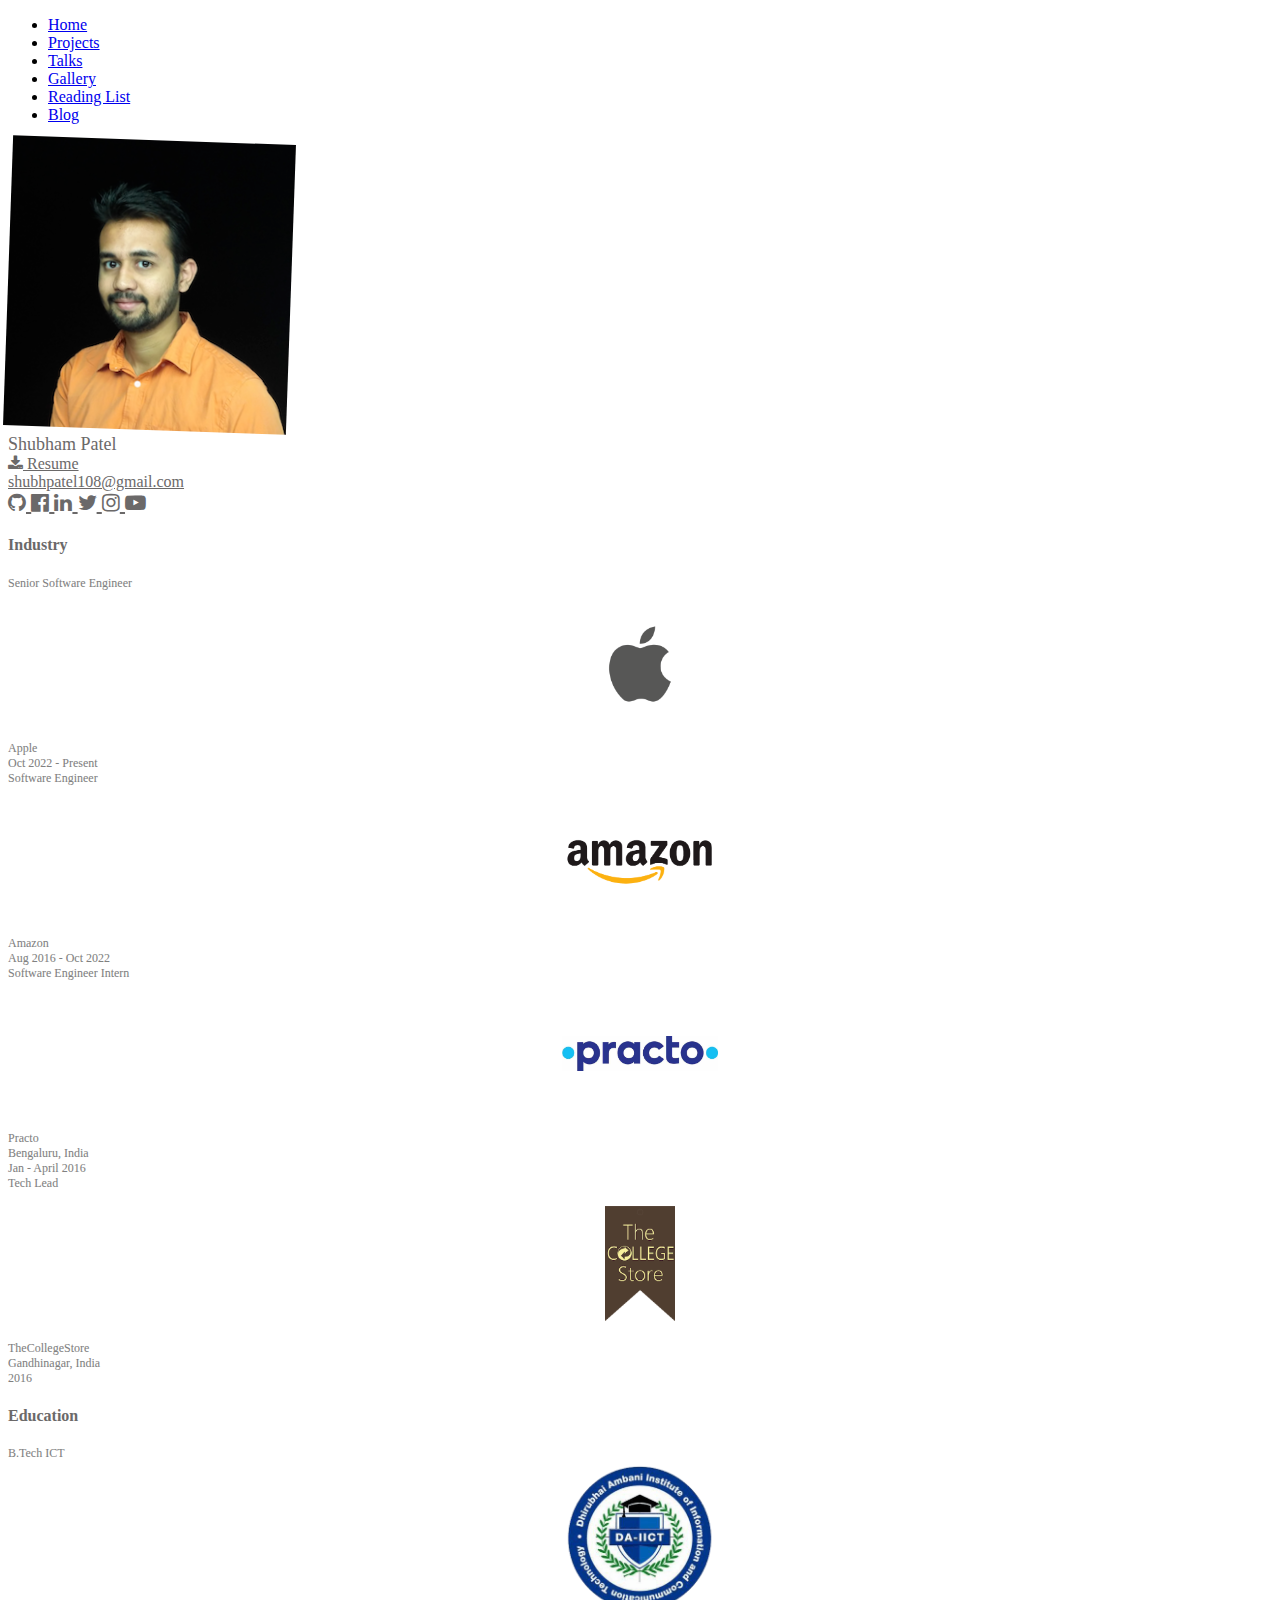
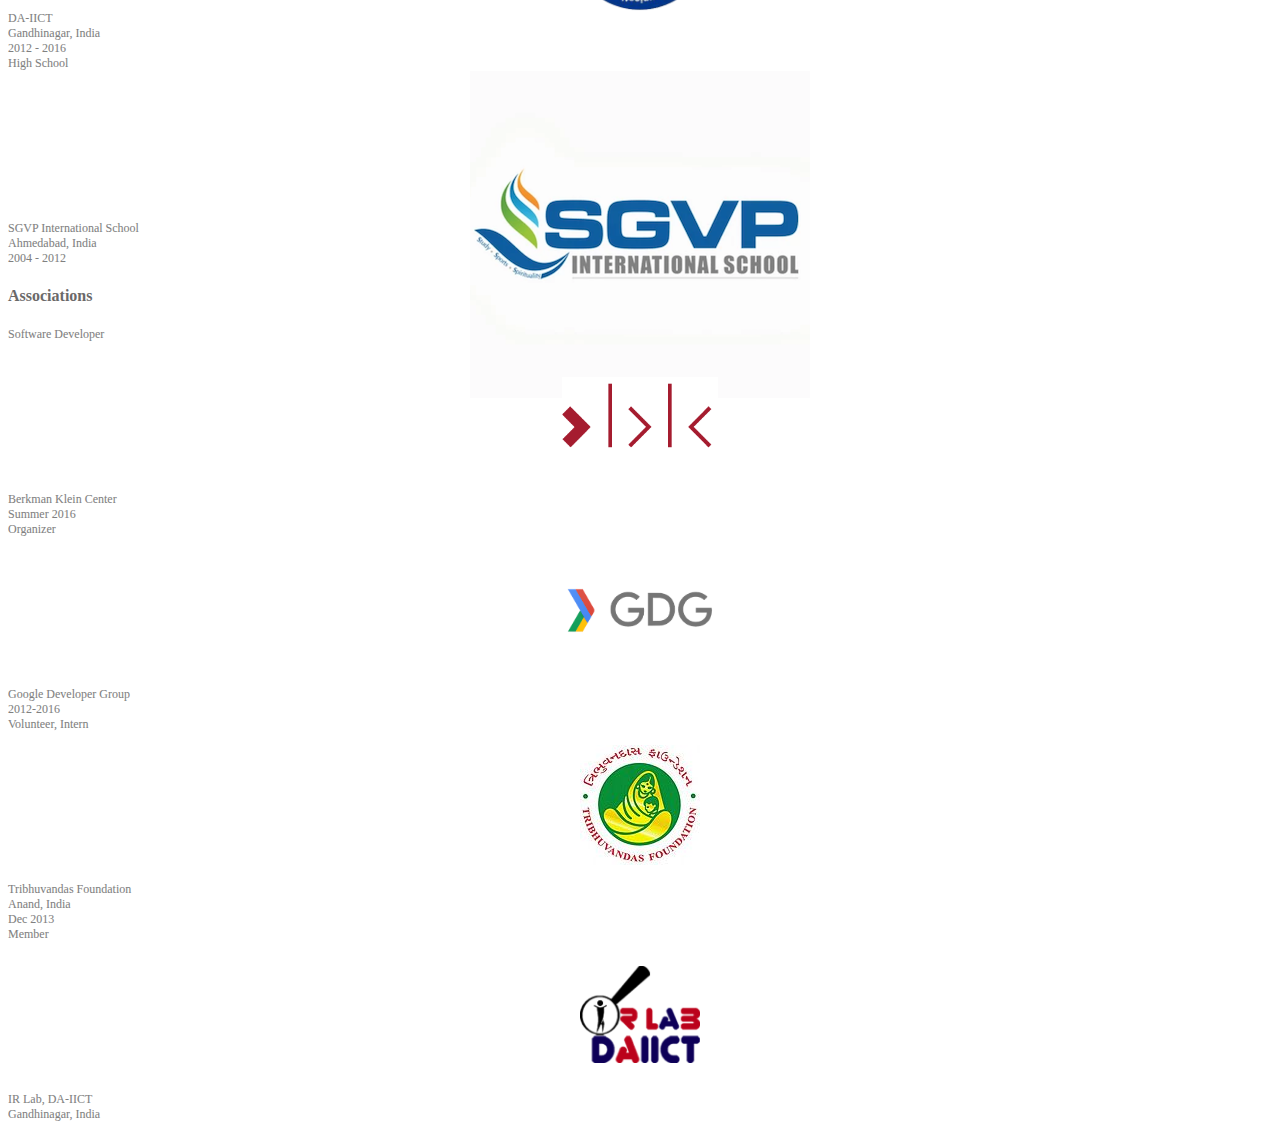
<file: index.html>
<!doctype html>
<html lang="en">
  <head>
    <title>Shubham Patel</title>
    <!-- Required meta tags -->
    <meta charset="utf-8">
    <meta name="viewport" content="width=device-width, initial-scale=1, shrink-to-fit=no">

    <!-- Bootstrap CSS -->
    <link rel="stylesheet" href="https://maxcdn.bootstrapcdn.com/bootstrap/4.0.0-beta.2/css/bootstrap.min.css" integrity="sha384-PsH8R72JQ3SOdhVi3uxftmaW6Vc51MKb0q5P2rRUpPvrszuE4W1povHYgTpBfshb" crossorigin="anonymous">
    <link rel="stylesheet" href="https://cdnjs.cloudflare.com/ajax/libs/font-awesome/4.7.0/css/font-awesome.min.css">
    <link rel="stylesheet" href="assets/index.css">
  </head>
  <body>
    <div class="container">
      <div class="row justify-content-center">
        <div class="col-md-8">
          <nav class="navbar justify-content-center">
            <ul class="nav">
              <li class="nav-item">
                <a class="nav-link" href="index.html">Home</a>
              </li>
              <li class="nav-item">
                <a class="nav-link" href="projects.html">Projects</a>
              </li>
              <li class="nav-item">
                <a class="nav-link" href="talks.html">Talks</a>
              </li>
              <li class="nav-item">
                <a class="nav-link" href="gallery.html">Gallery</a>
              </li>
              <li class="nav-item">
                <a class="nav-link" href="reading_list.html">Reading List</a>
              </li>
              <li class="nav-item">
                <a class="nav-link" target="_blank" href="https://codacode.wordpress.com/">Blog</a>
              </li>
            </ul>
          </nav>
        </div>
      </div>
    </div>

    <div class="container">
      <div class="row justify-content-md-center text-center">
        <div class="col-md-8">
          <div class="card">
            <div class="row justify-content-md-center">
              <div class="col-md-3">
                <img class="img-fluid rounded-circle profilepic p-2" src="logos/profilepic.png">
              </div>
            </div>
            <div class="row justify-content-md-center main-card-text">
              Shubham Patel
            </div>
            <div class="row justify-content-md-center">
              <a class="resume-link" target="_blank" href="ShubhamPatel_Resume.pdf">
                <i class="fa fa-download" aria-hidden="true"></i>
                Resume
              </a>
            </div>
            <div class="row justify-content-md-center">
              <a class="resume-link" href="mailto:shubhpatel108@gmail.com">shubhpatel108@gmail.com</a>
            </div>
            <div class="row justify-content-md-center">
              <div class="row justify-content-center">
                <a class="profile-link mx-2" target="_blank" href="https://github.com/shubhpatel108/">
                  <i class="fa fa-github" aria-hidden="true"></i>
                </a>
                <a class="profile-link mx-2" target="_blank" href="https://www.facebook.com/108shubhpatel">
                  <i class="fa fa-facebook-official" aria-hidden="true"></i>
                </a>
                <a class="profile-link mx-2" target="_blank" href="https://www.linkedin.com/in/shubhpatel108/">
                  <i class="fa fa-linkedin" aria-hidden="true"></i>
                </a>
                <a class="profile-link mx-2" target="_blank" href="https://twitter.com/shubhpatel108">
                  <i class="fa fa-twitter" aria-hidden="true"></i>
                </a>
                <a class="profile-link mx-2" target="_blank" href="https://instagram.com/shubhpatel108">
                  <i class="fa fa-instagram" aria-hidden="true"></i>
                </a>
                <a class="profile-link mx-2" target="_blank" href="https://www.youtube.com/channel/UC2Bts3E1A5ww4CsJzrksQtg">
                  <i class="fa fa-youtube-play" aria-hidden="true"></i>
                </a>
              </div>
            </div>
          </div>
          <div class="card">
            <div class="card-body">
              <h4 class="card-title">Industry</h4>
              <div class="row">
                <div class="col-md-3 resume-card">
                  <span class="position">Senior Software Engineer</span>
                  <div class="image-wrapper">
                    <a target="_blank" href="https://www.apple.com/">
                      <img style="width:82px" src="logos/apple.png">
                    </a>
                  </div>
                  <span class="company">Apple</span>
                  <span class="duration">Oct 2022 - Present</span>
                </div>
                <div class="col-md-3 resume-card">
                  <span class="position">Software Engineer</span>
                  <div class="image-wrapper">
                    <a target="_blank" href="https://www.amazon.com/">
                      <img style="width:156px" src="logos/amazon.png">
                    </a>
                  </div>
                  <span class="company">Amazon</span>
                  <span class="duration">Aug 2016 - Oct 2022</span>
                </div>
                <div class="col-md-3 resume-card">
                  <span class="position">Software Engineer Intern</span>
                  <div class="image-wrapper">
                    <a target="_blank" href="https://www.practo.com/">
                      <img style="width:156px" src="logos/practo.jpg">
                    </a>
                  </div>
                  <span class="company">Practo</span>
                  <span class="place">Bengaluru, India</span>
                  <span class="duration">Jan - April 2016</span>
                </div>
                <div class="col-md-3 resume-card">
                  <span class="position">Tech Lead</span>
                  <div class="image-wrapper">
                    <a target="_blank" href="https://thecollegestore.in/">
                      <img style="width:70px" src="logos/tcs.png">
                    </a>
                  </div>
                  <span class="company">TheCollegeStore</span>
                  <span class="place">Gandhinagar, India</span>
                  <span class="duration">2016</span>
                </div>
              </div>
            </div>
          </div>
          <div class="card">
            <div class="card-body">
              <h4 class="card-title">Education</h4>
              <div class="row">
                <div class="col-md-3 resume-card">
                  <span class="position">B.Tech ICT</span>
                  <div class="image-wrapper">
                    <a target="_blank" href="http://daiict.ac.in">
                      <img style="width:156px" src="logos/daiict.png">
                    </a>
                  </div>
                  <span class="company">DA-IICT</span>
                  <span class="place">Gandhinagar, India</span>
                  <span class="duration">2012 - 2016</span>
                </div>
                <div class="col-md-3 resume-card">
                  <span class="position">High School</span>
                  <div class="image-wrapper">
                    <a target="_blank" href="http://www.sgvp.org/">
                      <img class="img-thumbnail rounded-circle" src="logos/sgvp.png">
                    </a>
                  </div>
                  <span class="company">SGVP International School</span>
                  <span class="place">Ahmedabad, India</span>
                  <span class="duration">2004 - 2012</span>
                </div>
              </div>
            </div>
          </div>
          <div class="card">
            <div class="card-body">
              <h4 class="card-title">Associations</h4>
              <div class="row">
                <div class="col-md-3 resume-card">
                  <span class="position">Software Developer</span>
                  <div class="image-wrapper">
                    <a target="_blank" href="https://cyber.harvard.edu/">
                      <img style="width:156px" src="logos/berkman.png">
                    </a>
                  </div>
                  <span class="company">Berkman Klein Center</span>
                  <span class="duration">Summer 2016</span>
                </div>
                <div class="col-md-3 resume-card">
                  <span class="position">Organizer</span>
                  <div class="image-wrapper">
                    <a target="_blank" href="https://developers.google.com/programs/community/gdg/">
                      <img style="width:156px" src="logos/gdg.png">
                    </a>
                  </div>
                  <span class="company">Google Developer Group</span>
                  <span class="duration">2012-2016</span>
                </div>
                <div class="col-md-3 resume-card">
                  <span class="position">Volunteer, Intern</span>
                  <div class="image-wrapper">
                    <a target="_blank" href="http://www.amuldairy.com/index.php/csr-initiatives/tribhuvandas-foundation">
                      <img style="width:120px" src="logos/rural.jpg">
                    </a>
                  </div>
                  <span class="company">Tribhuvandas Foundation</span>
                  <span class="place">Anand, India</span>
                  <span class="duration">Dec 2013</span>
                </div>
                <div class="col-md-3 resume-card">
                  <span class="position">Member</span>
                  <div class="image-wrapper">
                    <a target="_blank" href="http://irlab.daiict.ac.in/">
                      <img style="width:120px" src="logos/irlab.png">
                    </a>
                  </div>
                  <span class="company">IR Lab, DA-IICT</span>
                  <span class="place">Gandhinagar, India</span>
                </div>
              </div>
            </div>
          </div>
        </div>
      </div>
    </div>

    <!-- Optional JavaScript -->
    <!-- jQuery first, then Popper.js, then Bootstrap JS -->
    <script src="https://code.jquery.com/jquery-3.2.1.slim.min.js" integrity="sha384-KJ3o2DKtIkvYIK3UENzmM7KCkRr/rE9/Qpg6aAZGJwFDMVNA/GpGFF93hXpG5KkN" crossorigin="anonymous"></script>
    <script src="https://cdnjs.cloudflare.com/ajax/libs/popper.js/1.12.3/umd/popper.min.js" integrity="sha384-vFJXuSJphROIrBnz7yo7oB41mKfc8JzQZiCq4NCceLEaO4IHwicKwpJf9c9IpFgh" crossorigin="anonymous"></script>
    <script src="https://maxcdn.bootstrapcdn.com/bootstrap/4.0.0-beta.2/js/bootstrap.min.js" integrity="sha384-alpBpkh1PFOepccYVYDB4do5UnbKysX5WZXm3XxPqe5iKTfUKjNkCk9SaVuEZflJ" crossorigin="anonymous"></script>
    <script type="text/javascript">console.log("Hi there!")</script>
  </body>
</html>
</file>
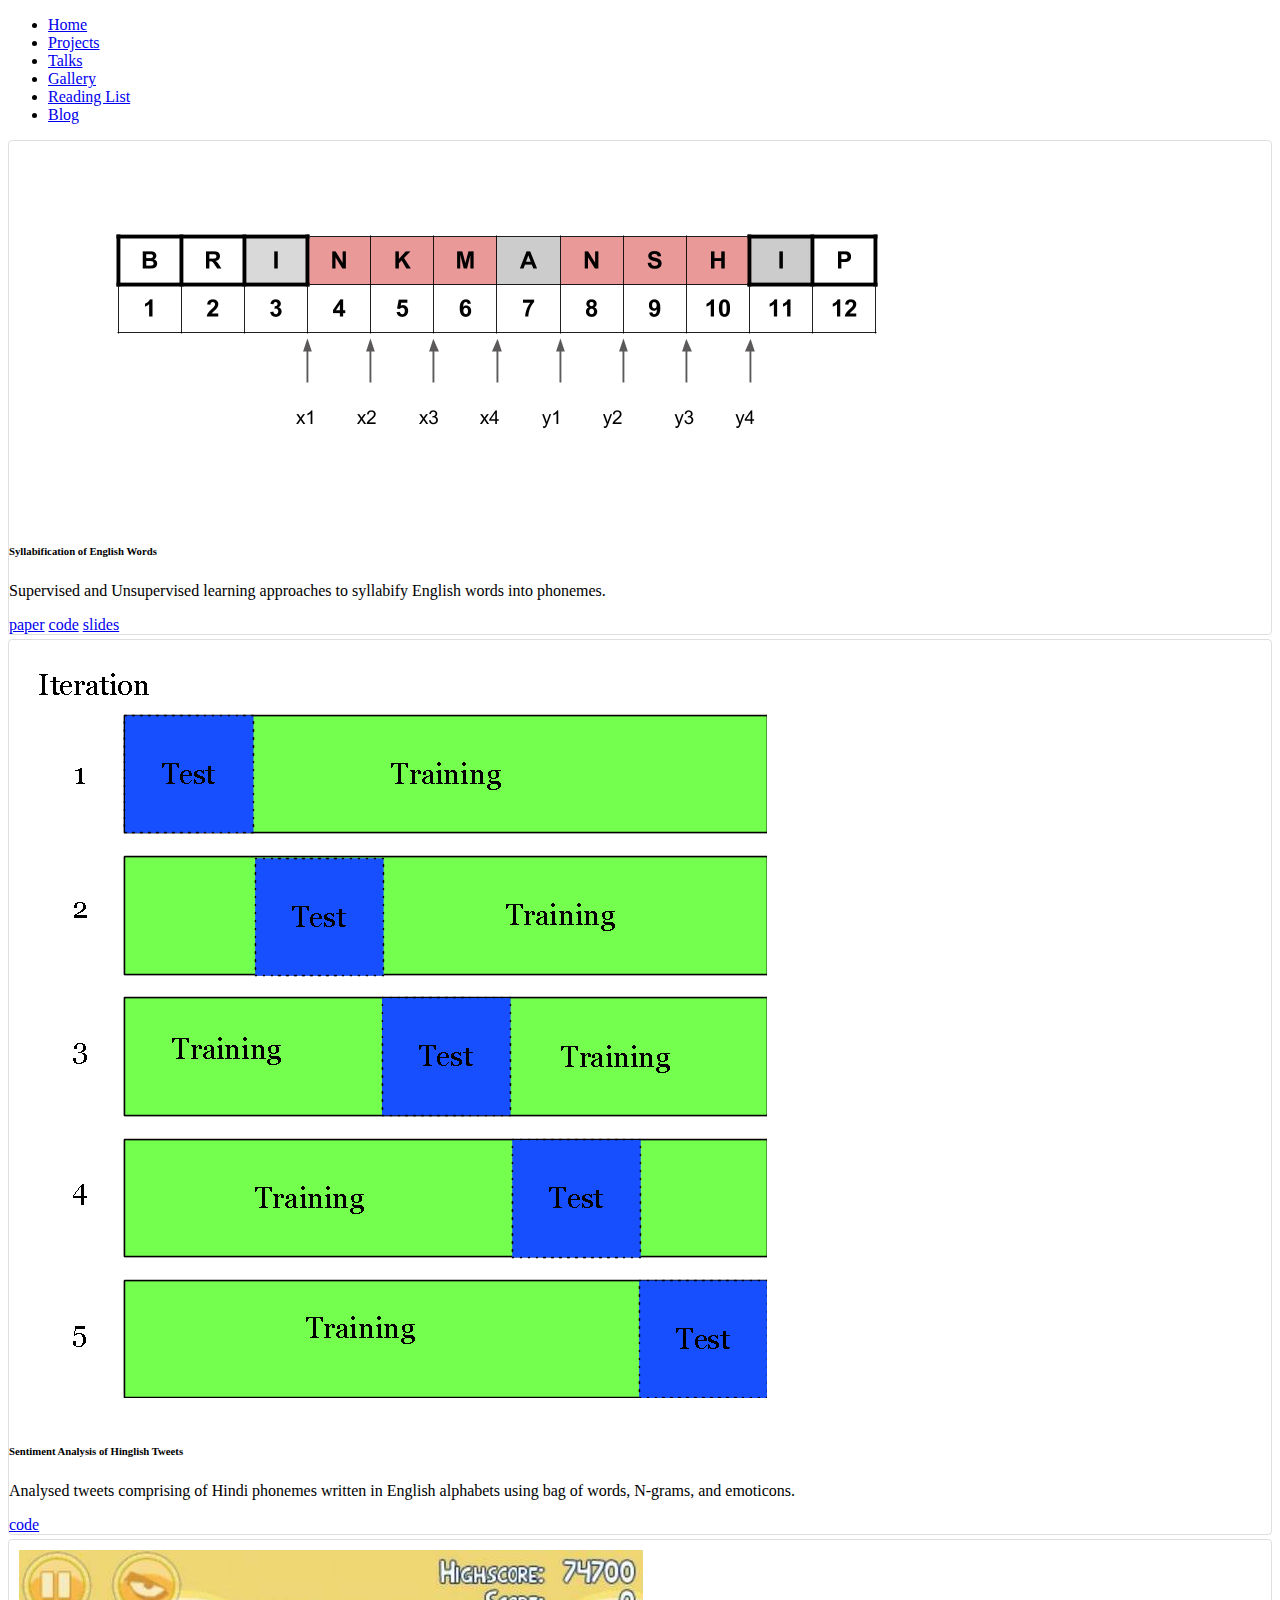
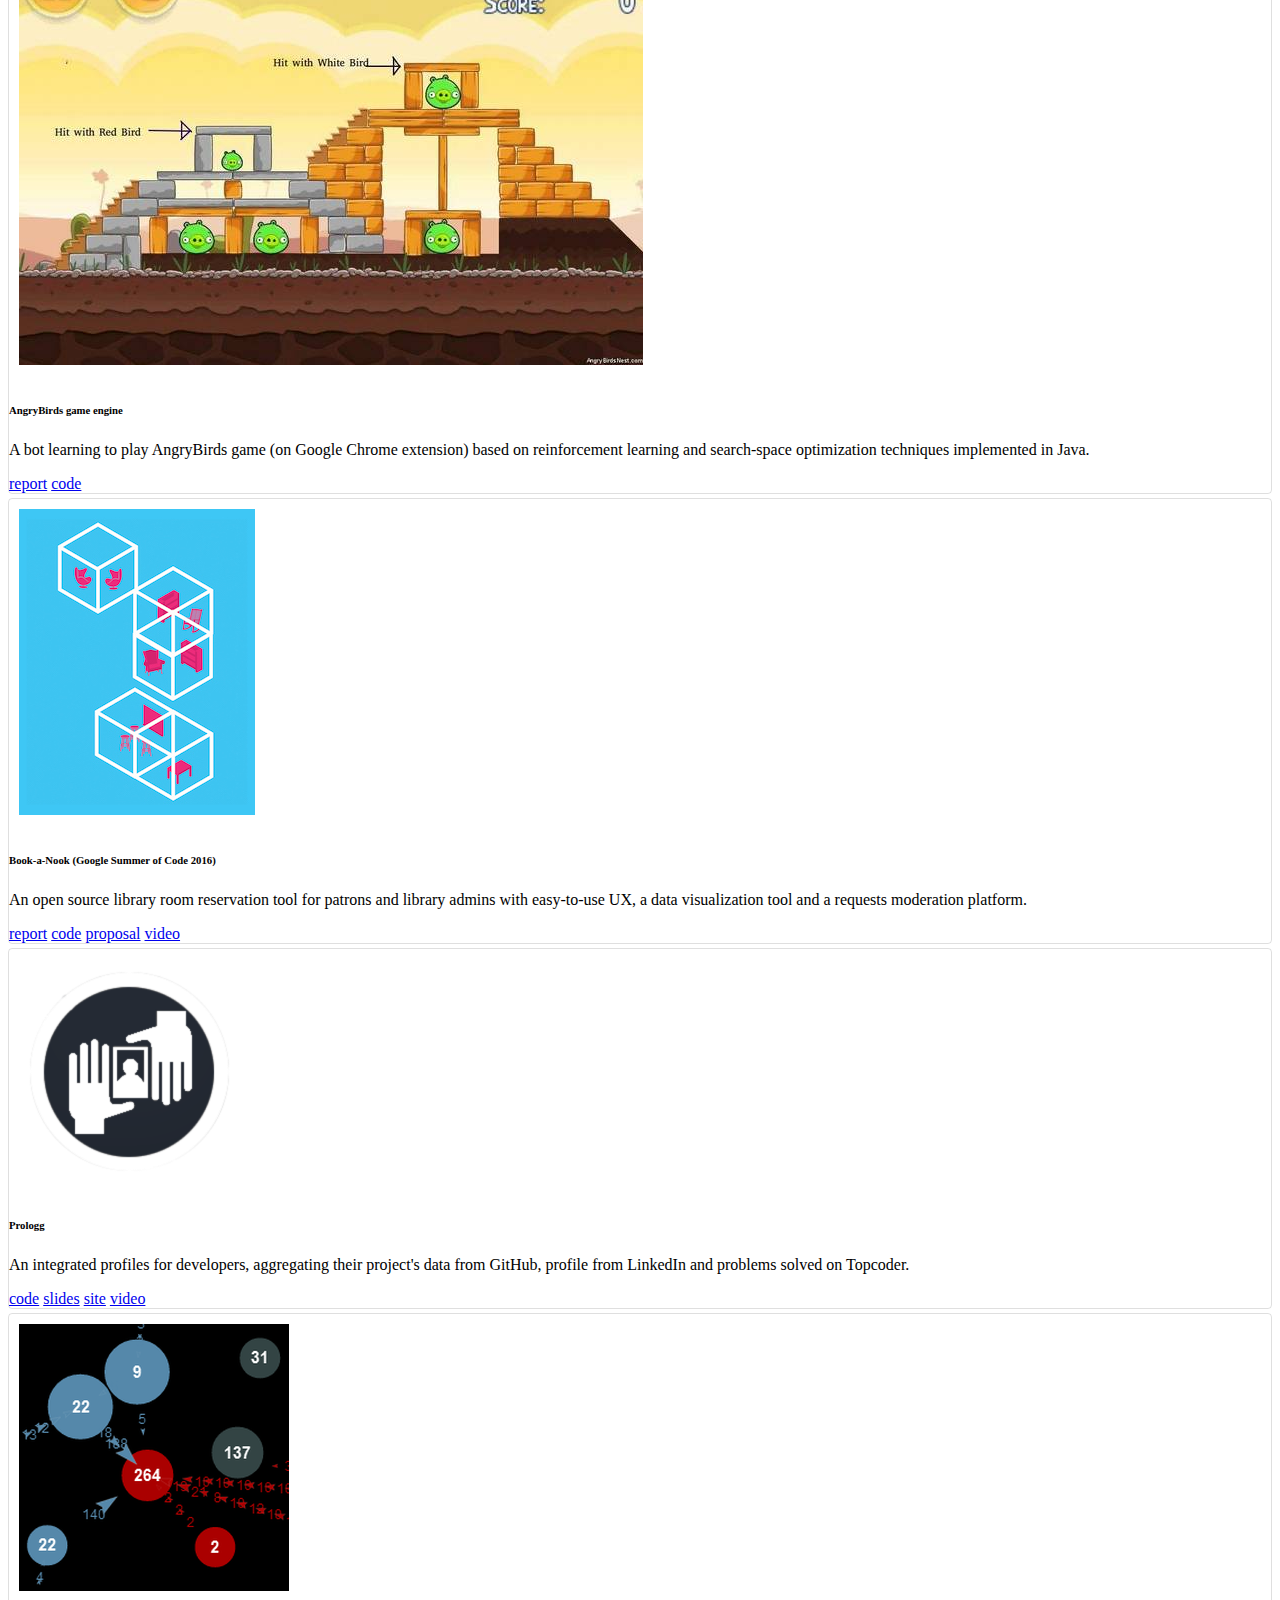
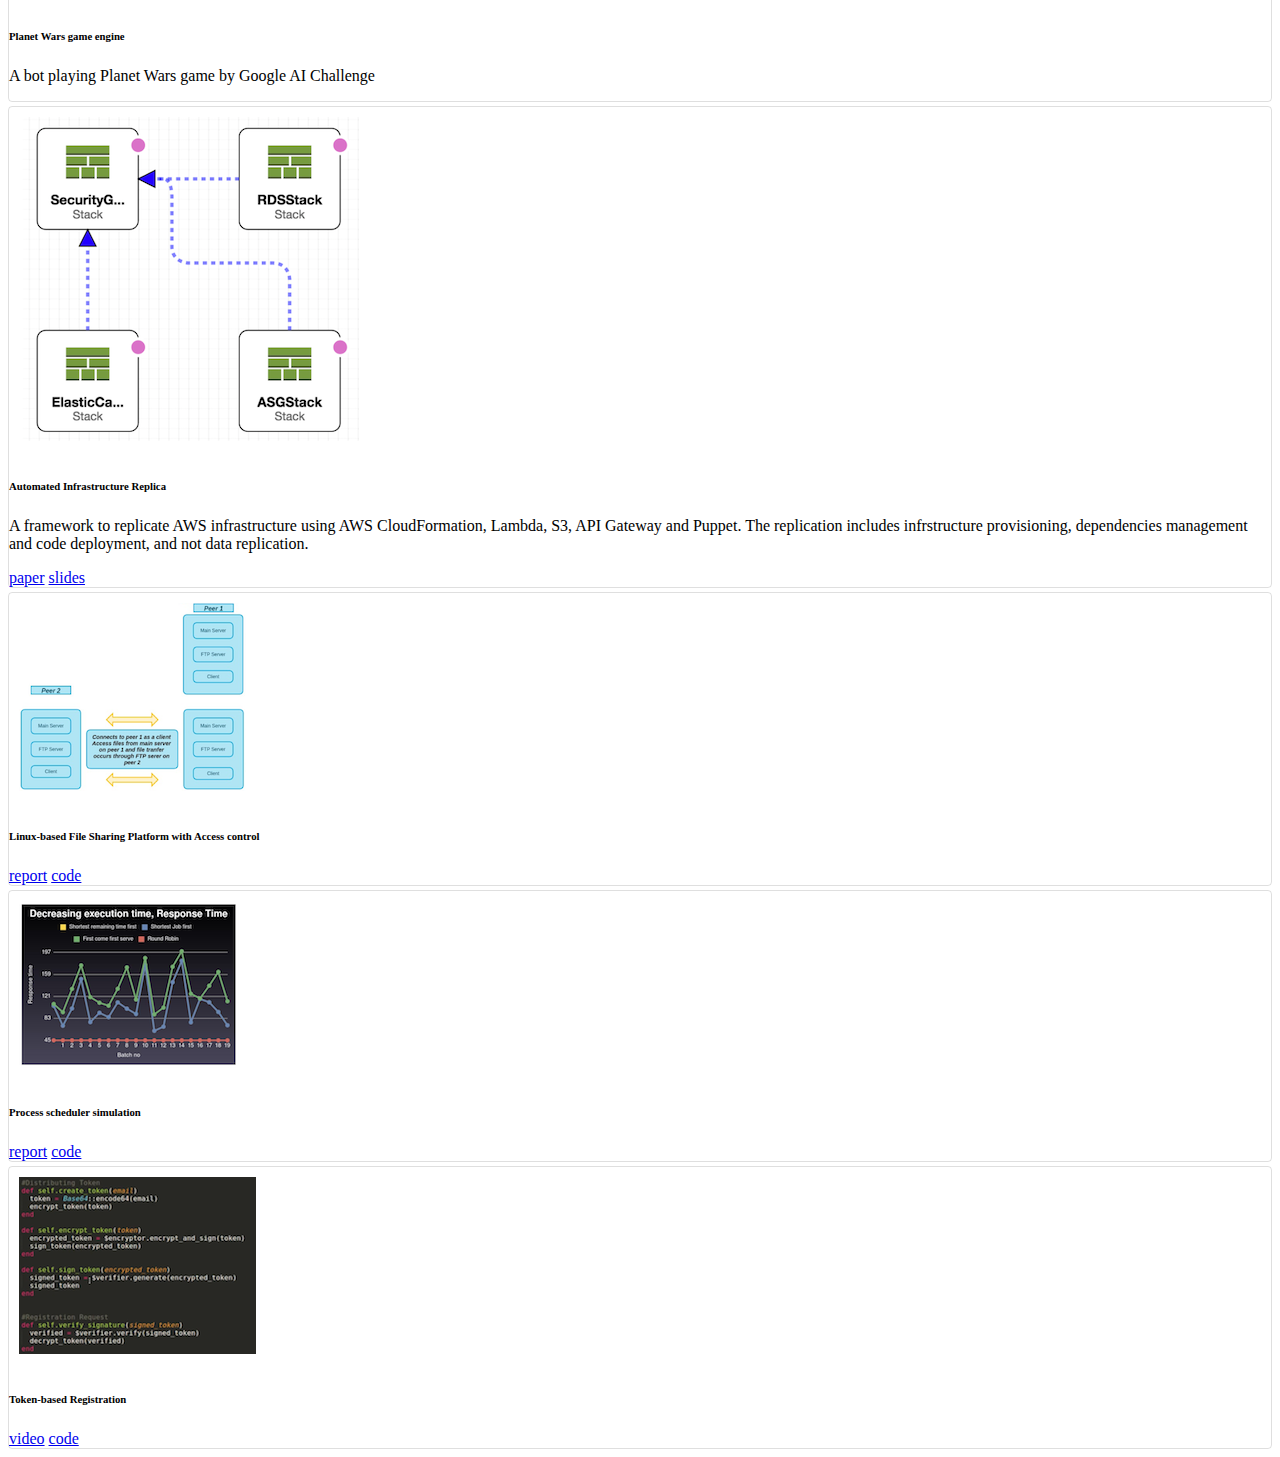
<file: projects.html>
<!doctype html>
<html lang="en">
  <head>
    <title>Shubham Patel</title>
    <!-- Required meta tags -->
    <meta charset="utf-8">
    <meta name="viewport" content="width=device-width, initial-scale=1, shrink-to-fit=no">

    <!-- Bootstrap CSS -->
    <link rel="stylesheet" href="https://maxcdn.bootstrapcdn.com/bootstrap/4.0.0-beta.2/css/bootstrap.min.css" integrity="sha384-PsH8R72JQ3SOdhVi3uxftmaW6Vc51MKb0q5P2rRUpPvrszuE4W1povHYgTpBfshb" crossorigin="anonymous">
    <style type="text/css">
      .bordered {
        border: 1px solid rgba(0,0,0,.125);
        border-radius: .25rem;
        margin-bottom: 4px;
      }
      .card-img-top {
        padding: 10px;
      }
    </style>
  </head>
  <body>
    <div class="container">
      <div class="row justify-content-center">
        <div class="col-md-8">
          <nav class="navbar justify-content-center">
            <ul class="nav">
              <li class="nav-item">
                <a class="nav-link" href="index.html">Home</a>
              </li>
              <li class="nav-item">
                <a class="nav-link" href="projects.html">Projects</a>
              </li>
              <li class="nav-item">
                <a class="nav-link" href="talks.html">Talks</a>
              </li>
              <li class="nav-item">
                <a class="nav-link" href="gallery.html">Gallery</a>
              </li>
              <li class="nav-item">
                <a class="nav-link" href="reading_list.html">Reading List</a>
              </li>
              <li class="nav-item">
                <a class="nav-link" target="_blank" href="https://codacode.wordpress.com/">Blog</a>
              </li>
            </ul>
          </nav> 
        </div>
      </div>
    </div>

    <div class="container">
      <div class="row justify-content-md-center">
        <div class="col-md-8">
          <div class="row bordered">
            <div class="col-md-4">
              <img class="card-img-top" src="projects/syllabification.png" alt="Card image cap">
            </div>
            <div class="col-md-8">
              <div class="card-body">
                <h6 class="card-title">Syllabification of English Words</h6>
                <p class="card-text">Supervised and Unsupervised learning approaches to syllabify English words into phonemes.</p>
                <a href="https://drive.google.com/open?id=0B9JPDyiwOkaIUjRUcVA4bDI4UVU5TTlSVWZfSjM3U3JnekRj" target="_blank" class="badge badge-danger">paper</a>
                <a href="https://github.com/HarshTrivedi/Syllabification" target="_blank" class="badge badge-primary">code</a>
                <a href="https://docs.google.com/presentation/d/1pjNF_8xMoLh-SoA-E60MYR64FtuLfHhTwP8h_KQVyp4/edit?usp=sharing" target="_blank" class="badge badge-success">slides</a>
              </div>
            </div>
          </div>

          <div class="row bordered">
            <div class="col-md-4">
              <img class="card-img-top image-thumbnail" src="projects/sentiment.png" alt="Card image cap">
            </div>
            <div class="col-md-8">
              <div class="card-body">
                <h6 class="card-title">Sentiment Analysis of Hinglish Tweets</h6>
                <p class="card-text">Analysed tweets comprising of Hindi phonemes written in English alphabets using bag of words, N-grams, and emoticons. </p>
                <a href="https://github.com/HarshTrivedi/HinglishSentiment/" target="_blank" class="badge badge-primary">code</a>
              </div>
            </div>
          </div>
          <div class="row bordered">
            <div class="col-md-4">
              <img class="card-img-top image-thumbnail" src="projects/angrybirds.jpg" alt="Card image cap">
            </div>
            <div class="col-md-8">
              <div class="card-body">
                <h6 class="card-title">AngryBirds game engine</h6>
                <p class="card-text">A bot learning to play AngryBirds game (on Google Chrome extension) based on reinforcement learning and search-space optimization techniques implemented in Java.</p>
                <a href="https://drive.google.com/file/d/0B2n81PJ3ea5bMDZGektLT1lzbGM/view" target="_blank" class="badge badge-danger">report</a>
                <a href="https://github.com/shubhpatel108/AngryBirds-WinglessBirds" target="_blank" class="badge badge-primary">code</a>
              </div>
            </div>
          </div>
          <div class="row bordered">
            <div class="col-md-4">
              <img class="card-img-top image-thumbnail" src="projects/bookanook.jpg" alt="Card image cap">
            </div>
            <div class="col-md-8">
              <div class="card-body">
                <h6 class="card-title">Book-a-Nook (Google Summer of Code 2016)</h6>
                <p class="card-text">An open source library room reservation tool for patrons and library admins with easy-to-use UX, a data visualization tool and a requests moderation platform.</p>
                <a href="https://drive.google.com/open?id=15txFredDoV7o92j5_8foUcgz4KE7hP26" target="_blank" class="badge badge-danger">report</a>
                <a href="https://github.com/berkmancenter/bookanook" target="_blank" class="badge badge-primary">code</a>
                <a href="https://drive.google.com/open?id=15txFredDoV7o92j5_8foUcgz4KE7hP26" target="_blank" class="badge badge-info">proposal</a>
                <a href="https://www.youtube.com/watch?v=s4ZgtZ7T7b8" target="_blank" class="badge badge-warning">video</a>
              </div>
            </div>
          </div>
          <div class="row bordered">
            <div class="col-md-4">
              <img class="card-img-top image-thumbnail" src="projects/prologg.png" alt="Card image cap">
            </div>
            <div class="col-md-8">
              <div class="card-body">
                <h6 class="card-title">Prologg</h6>
                <p class="card-text">An integrated profiles for developers, aggregating their project's data from GitHub, profile from LinkedIn and problems solved on Topcoder.</p>
                <a href="https://github.com/shubhpatel108/Prologg" target="_blank" class="badge badge-primary">code</a>
                <a href="https://docs.google.com/presentation/d/1o4B02y5zU-L8-0D4wGUOzGZM2Sqd_yjsxgax_RcEBao/edit?usp=sharing" target="_blank" class="badge badge-success">slides</a>
                <a href="http://prologg.herokuapp.com/" target="_blank" class="badge badge-info">site</a>
                <a href="https://www.youtube.com/watch?v=AK5tbJaNzLA" target="_blank" class="badge badge-warning">video</a>
              </div>
            </div>
          </div>
          <div class="row bordered">
            <div class="col-md-4">
              <img class="card-img-top image-thumbnail" src="projects/planetwars.png" alt="Card image cap">
            </div>
            <div class="col-md-8">
              <div class="card-body">
                <h6 class="card-title">Planet Wars game engine</h6>
                <p class="card-text">A bot playing Planet Wars game by Google AI Challenge</p>
              </div>
            </div>
          </div>

          <div class="row bordered">
            <div class="col-md-4">
              <img class="card-img-top image-thumbnail" src="projects/infra.png" alt="Card image cap">
            </div>
            <div class="col-md-8">
              <div class="card-body">
                <h6 class="card-title">Automated Infrastructure Replica</h6>
                <p class="card-text">A framework to replicate AWS infrastructure using AWS CloudFormation, Lambda, S3, API Gateway and Puppet. The replication includes infrstructure provisioning, dependencies management and code deployment, and not data replication.</p>
                <a href="https://drive.google.com/file/d/0B2n81PJ3ea5bSlFlZnBOdldsRWc/view" target="_blank" class="badge badge-danger">paper</a>
                <a href="https://drive.google.com/file/d/0B2n81PJ3ea5bdHNjTUxncmV0d1E/view" target="_blank" class="badge badge-success">slides</a>
              </div>
            </div>
          </div>
          <div class="row bordered">
            <div class="col-md-4">
              <img class="card-img-top image-thumbnail" src="projects/externdisk.png" alt="Card image cap">
            </div>
            <div class="col-md-8">
              <div class="card-body">
                <h6 class="card-title">Linux-based File Sharing Platform with Access control</h6>
                <a href="https://drive.google.com/file/d/0B2n81PJ3ea5ba2xKU3F3ZHU5N2M/view" target="_blank" class="badge badge-danger">report</a>
                <a href="https://github.com/shubhpatel108/ExternDisk/" target="_blank" class="badge badge-primary">code</a>
              </div>
            </div>
          </div>
          <div class="row bordered">
            <div class="col-md-4">
              <img class="card-img-top image-thumbnail" src="projects/process.png" alt="Card image cap">
            </div>
            <div class="col-md-8">
              <div class="card-body">
                <h6 class="card-title">Process scheduler simulation</h6>
                <a href="https://drive.google.com/file/d/0B2n81PJ3ea5bSkJzRHA1bmRIUHpzNmNVcW9HWlZ6MkYtWWlj/view?usp=sharing" target="_blank" class="badge badge-danger">report</a>
                <a href="https://github.com/shubhpatel108/ProcessScheduling" target="_blank" class="badge badge-primary">code</a>
              </div>
            </div>
          </div>
          <div class="row bordered">
            <div class="col-md-4">
              <img class="card-img-top image-thumbnail" src="projects/token.png" alt="Card image cap">
            </div>
            <div class="col-md-8">
              <div class="card-body">
                <h6 class="card-title">Token-based Registration</h6>
                <a href="https://www.youtube.com/watch?v=YyB12Hr3xH8" target="_blank" class="badge badge-warning">video</a>
                <a href="https://github.com/shubhpatel108/InvitePeople" target="_blank" class="badge badge-primary">code</a>
              </div>
            </div>
          </div>
        </div>
      </div>
    </div>

    <!-- Optional JavaScript -->
    <!-- jQuery first, then Popper.js, then Bootstrap JS -->
    <script src="https://code.jquery.com/jquery-3.2.1.slim.min.js" integrity="sha384-KJ3o2DKtIkvYIK3UENzmM7KCkRr/rE9/Qpg6aAZGJwFDMVNA/GpGFF93hXpG5KkN" crossorigin="anonymous"></script>
    <script src="https://cdnjs.cloudflare.com/ajax/libs/popper.js/1.12.3/umd/popper.min.js" integrity="sha384-vFJXuSJphROIrBnz7yo7oB41mKfc8JzQZiCq4NCceLEaO4IHwicKwpJf9c9IpFgh" crossorigin="anonymous"></script>
    <script src="https://maxcdn.bootstrapcdn.com/bootstrap/4.0.0-beta.2/js/bootstrap.min.js" integrity="sha384-alpBpkh1PFOepccYVYDB4do5UnbKysX5WZXm3XxPqe5iKTfUKjNkCk9SaVuEZflJ" crossorigin="anonymous"></script>
  </body>
</html>
</file>
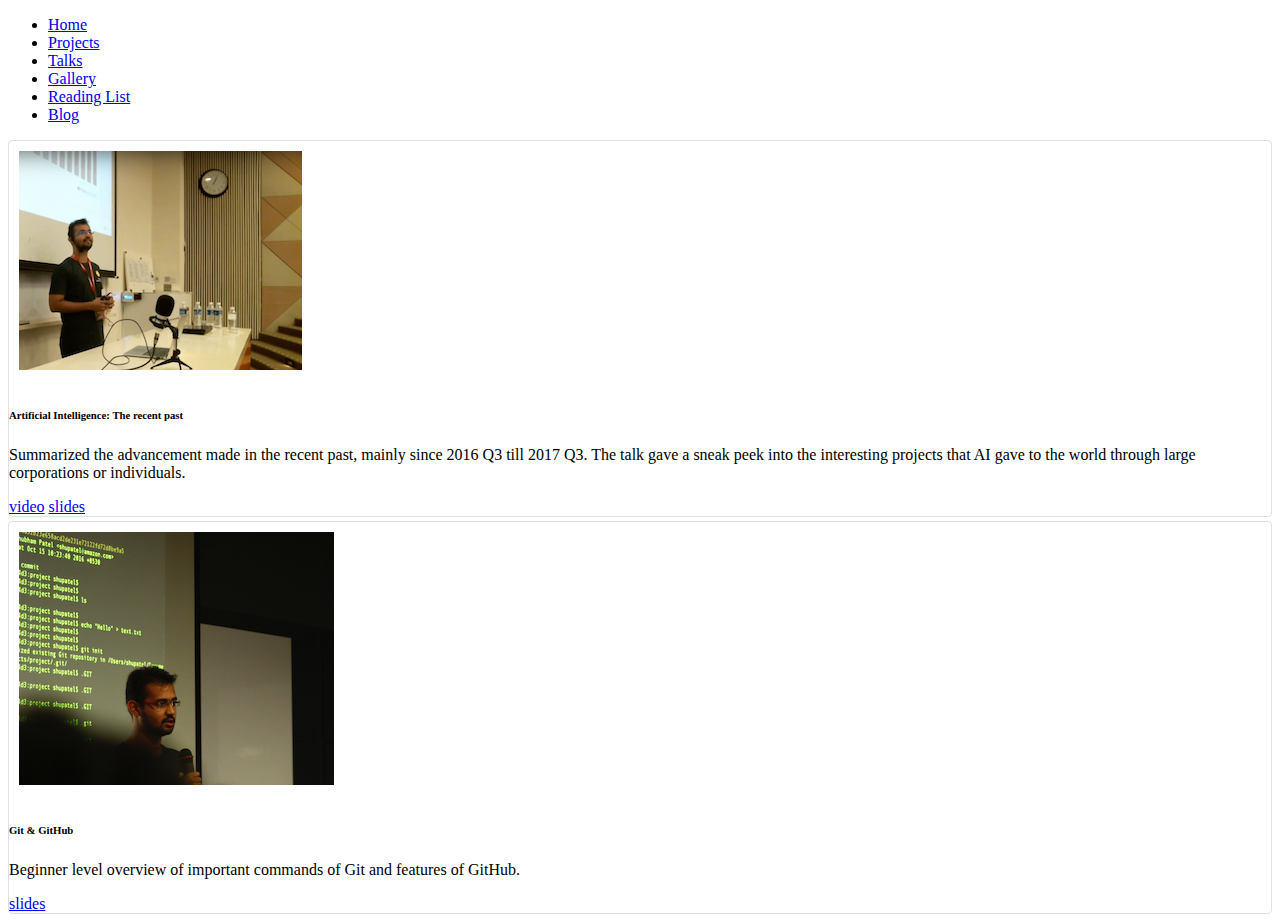
<file: talks.html>
<!doctype html>
<html lang="en">
  <head>
    <title>Shubham Patel</title>
    <!-- Required meta tags -->
    <meta charset="utf-8">
    <meta name="viewport" content="width=device-width, initial-scale=1, shrink-to-fit=no">

    <!-- Bootstrap CSS -->
    <link rel="stylesheet" href="https://maxcdn.bootstrapcdn.com/bootstrap/4.0.0-beta.2/css/bootstrap.min.css" integrity="sha384-PsH8R72JQ3SOdhVi3uxftmaW6Vc51MKb0q5P2rRUpPvrszuE4W1povHYgTpBfshb" crossorigin="anonymous">
    <link rel="stylesheet" href="https://cdnjs.cloudflare.com/ajax/libs/font-awesome/4.7.0/css/font-awesome.min.css">
    <style type="text/css">
      .bordered {
        border: 1px solid rgba(0,0,0,.125);
        border-radius: .25rem;
        margin-bottom: 4px;
      }
      .card-img-top {
        padding: 10px;
      }
    </style>
  </head>
  <body>

    <div class="container">
      <div class="row justify-content-center">
        <div class="col-md-8">
          <nav class="navbar justify-content-center">
            <ul class="nav">
              <li class="nav-item">
                <a class="nav-link" href="index.html">Home</a>
              </li>
              <li class="nav-item">
                <a class="nav-link" href="projects.html">Projects</a>
              </li>
              <li class="nav-item">
                <a class="nav-link" href="talks.html">Talks</a>
              </li>
              <li class="nav-item">
                <a class="nav-link" href="gallery.html">Gallery</a>
              </li>
              <li class="nav-item">
                <a class="nav-link" href="reading_list.html">Reading List</a>
              </li>
              <li class="nav-item">
                <a class="nav-link" target="_blank" href="https://codacode.wordpress.com/">Blog</a>
              </li>
            </ul>
          </nav> 
        </div>
      </div>
    </div>

    <div class="container">
      <div class="row justify-content-md-center">
        <div class="col-md-8">
          <div class="row bordered">
            <div class="col-md-4">
              <img class="card-img-top" src="gallery/fossasia.png" alt="Card image cap">
            </div>
            <div class="col-md-8">
              <div class="card-body">
                <h6 class="card-title">Artificial Intelligence: The recent past</h6>
                <p class="card-text">Summarized the advancement made in the recent past, mainly since 2016 Q3 till 2017 Q3. The talk gave a sneak peek into the interesting projects that AI gave to the world through large corporations or individuals.
                </p>
                <a href="https://www.youtube.com/watch?v=J_DYcaKKCa4" target="_blank" class="badge badge-primary">video</a>
                <a href="https://docs.google.com/presentation/d/1N-WWS9xn5s0cuT_RbLgz-5qQH3tvuKxNbA2qNemlh4A/edit?usp=sharing" target="_blank" class="badge badge-success">slides</a>
              </div>
            </div>
          </div>
          <div class="row bordered">
            <div class="col-md-4">
              <img class="card-img-top" src="gallery/gdg_devfest_s.png" alt="Card image cap">
            </div>
            <div class="col-md-8">
              <div class="card-body">
                <h6 class="card-title">Git & GitHub</h6>
                <p class="card-text">Beginner level overview of important commands of Git and features of GitHub.</p>
                <a href="https://docs.google.com/presentation/d/1R_J4krpadf0DKSqzQFJr3HfUQXVHXqxZK26im0LOUsA/edit?usp=sharing" target="_blank" class="badge badge-success">slides</a>
              </div>
            </div>
          </div>
        </div>
      </div>
    </div>

    <!-- Optional JavaScript -->
    <!-- jQuery first, then Popper.js, then Bootstrap JS -->
    <script src="https://code.jquery.com/jquery-3.2.1.slim.min.js" integrity="sha384-KJ3o2DKtIkvYIK3UENzmM7KCkRr/rE9/Qpg6aAZGJwFDMVNA/GpGFF93hXpG5KkN" crossorigin="anonymous"></script>
    <script src="https://cdnjs.cloudflare.com/ajax/libs/popper.js/1.12.3/umd/popper.min.js" integrity="sha384-vFJXuSJphROIrBnz7yo7oB41mKfc8JzQZiCq4NCceLEaO4IHwicKwpJf9c9IpFgh" crossorigin="anonymous"></script>
    <script src="https://maxcdn.bootstrapcdn.com/bootstrap/4.0.0-beta.2/js/bootstrap.min.js" integrity="sha384-alpBpkh1PFOepccYVYDB4do5UnbKysX5WZXm3XxPqe5iKTfUKjNkCk9SaVuEZflJ" crossorigin="anonymous"></script>
  </body>
</html>
</file>
<file: assets/index.css>
.bordered {
  border: 1px solid rgba(0,0,0,.125);
  border-radius: .25rem;
  margin-bottom: 4px;
}
.card-img-top {
  padding: 10px;
}

.card {
  margin: 10px 0px;
}

.card-title {
  color: #6b6969
}

.image-wrapper {
  height: 150px;
  display: flex;
  vertical-align: middle;
}

.image-wrapper > a {
  margin:auto;
}

.resume-card > span {
  font-size: 12px;
  display: block;
  color: gray;
  text-shadow: 0 0 1px #f1f1f1;
}

.resume-card > span.position {
  font-weight: 500;
}

.profilepic {
  transform: rotate(2deg);
}

.main-card-text {
  font-size: 18px;
  color: #6b6969;
}

.resume-link {
  font-size: 16px;
  color: #6b6969; 
}

.profile-link {
  font-size: 1.3em;
  color: #6b6969;
}
</file>
